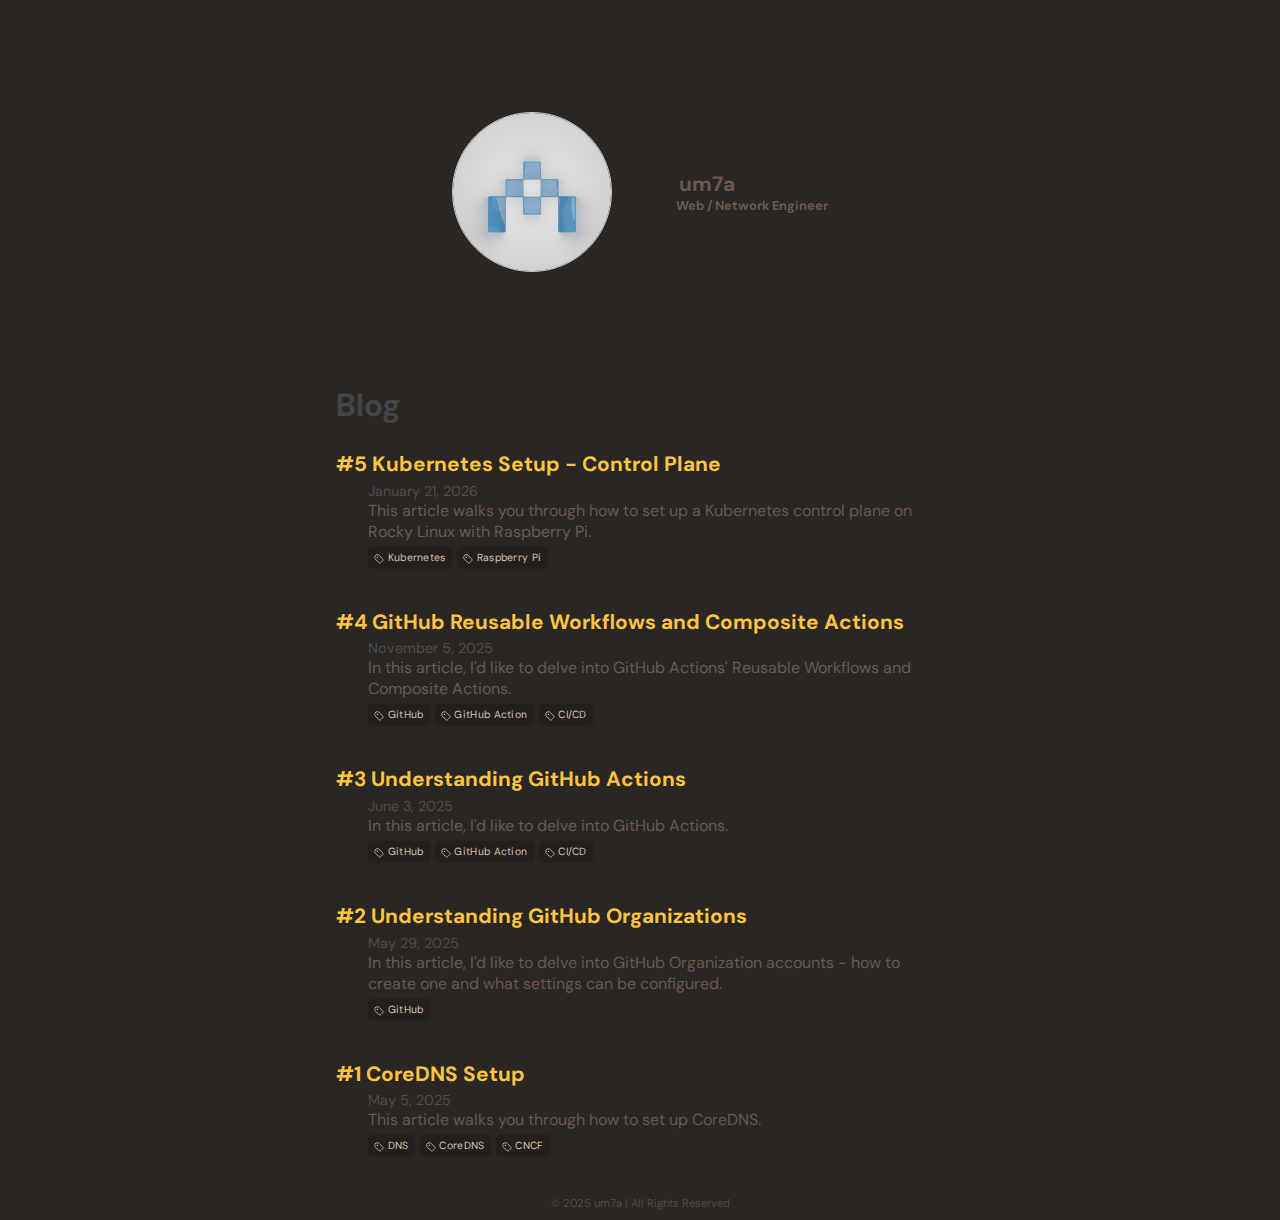
<file: docs/index.html>
<!DOCTYPE html>
<html>
  <head>
    <meta charset="UTF-8" />
    <!--
      NOTE
      width=device-width
        This tells the browser to set the width of the viewport to the width of the device's screen.
        Without this, many older mobile browsers would render a "desktop-sized" (usually 980px wide) version of
        your page and then zoom out to fit it on the small screen, making text tiny and unreadable.
    
      initial-scale=1.0
        This sets the initial zoom level when the page is first loaded. 1.0 means there's no zoom,
        and the page is rendered at a 1:1 scale relative to the device's screen.
    -->
    <meta name="viewport" content="width=device-width, initial-scale=1.0" />
    <title>um7a Home</title>
    <!-- For Google font "DM Sans" -->
    <link
      href="https://fonts.googleapis.com/css2?family=DM+Sans:wght@100;200;300;400;500;600;700;800;900&&display=swap"
      rel="stylesheet"
    />
    <!-- Base style -->
    <link rel="stylesheet" href="./styles/style.css" />
  </head>
  <body>
    <div class="main-container">
      <!-- Profile -->
      <div class="profile-container">
        <img class="profile-image" src="images/profile.png" alt="Profile Image" />
        <div class="profile-info">
          <p>
            <span class="username">um7a</span>
          </p>
          <p class="job-title">Web / Network Engineer</p>
        </div>
      </div>
      <!-- Blog -->
      <div class="blog-container">
        <h2 class="blog-container-title">Blog</h2>
        <div class="blog-post">
          <h3 class="blog-post-title">
            <a class="blog-post-title-link" href="blog/20260121-kubernetes-setup---control-plane/index.html">#5 Kubernetes Setup - Control Plane</a>
          </h3>
          <p class="publish-date">January 21, 2026</p>
          <p class="summary">This article walks you through how to set up a Kubernetes control plane on Rocky Linux with Raspberry Pi.</p>
          <div class="tags">
            <span class="tag"><img src=blog/images/tag-02.svg class="tag-icon">Kubernetes</span>
            <span class="tag"><img src=blog/images/tag-02.svg class="tag-icon">Raspberry Pi</span>
          </div>
        </div>
        <div class="blog-post">
          <h3 class="blog-post-title">
            <a class="blog-post-title-link" href="blog/20251105-github-reusable-workflows-and-composite-actions/index.html">#4 GitHub Reusable Workflows and Composite Actions</a>
          </h3>
          <p class="publish-date">November 5, 2025</p>
          <p class="summary">In this article, I'd like to delve into GitHub Actions' Reusable Workflows and Composite Actions.</p>
          <div class="tags">
            <span class="tag"><img src=blog/images/tag-02.svg class="tag-icon">GitHub</span>
            <span class="tag"><img src=blog/images/tag-02.svg class="tag-icon">GitHub Action</span>
            <span class="tag"><img src=blog/images/tag-02.svg class="tag-icon">CI/CD</span>
          </div>
        </div>
        <div class="blog-post">
          <h3 class="blog-post-title">
            <a class="blog-post-title-link" href="blog/20250603-understanding-github-actions/index.html">#3 Understanding GitHub Actions</a>
          </h3>
          <p class="publish-date">June 3, 2025</p>
          <p class="summary">In this article, I'd like to delve into GitHub Actions.</p>
          <div class="tags">
            <span class="tag"><img src=blog/images/tag-02.svg class="tag-icon">GitHub</span>
            <span class="tag"><img src=blog/images/tag-02.svg class="tag-icon">GitHub Action</span>
            <span class="tag"><img src=blog/images/tag-02.svg class="tag-icon">CI/CD</span>
          </div>
        </div>
        <div class="blog-post">
          <h3 class="blog-post-title">
            <a class="blog-post-title-link" href="blog/20250529-understanding-github-organizations/index.html">#2 Understanding GitHub Organizations</a>
          </h3>
          <p class="publish-date">May 29, 2025</p>
          <p class="summary">In this article, I'd like to delve into GitHub Organization accounts - how to create one and what settings can be configured.</p>
          <div class="tags">
            <span class="tag"><img src=blog/images/tag-02.svg class="tag-icon">GitHub</span>
          </div>
        </div>
        <div class="blog-post">
          <h3 class="blog-post-title">
            <a class="blog-post-title-link" href="blog/20250505-coredns-setup/index.html">#1 CoreDNS Setup</a>
          </h3>
          <p class="publish-date">May 5, 2025</p>
          <p class="summary">This article walks you through how to set up CoreDNS.</p>
          <div class="tags">
            <span class="tag"><img src=blog/images/tag-02.svg class="tag-icon">DNS</span>
            <span class="tag"><img src=blog/images/tag-02.svg class="tag-icon">CoreDNS</span>
            <span class="tag"><img src=blog/images/tag-02.svg class="tag-icon">CNCF</span>
          </div>
        </div>
      </div>
      <!-- End of Blog -->
      <!-- Footer -->
      <footer>
        <p class="footer-text">&copy; 2025 um7a | All Rights Reserved</p>
      </footer>
    </div>
  </body>
</html>
</file>
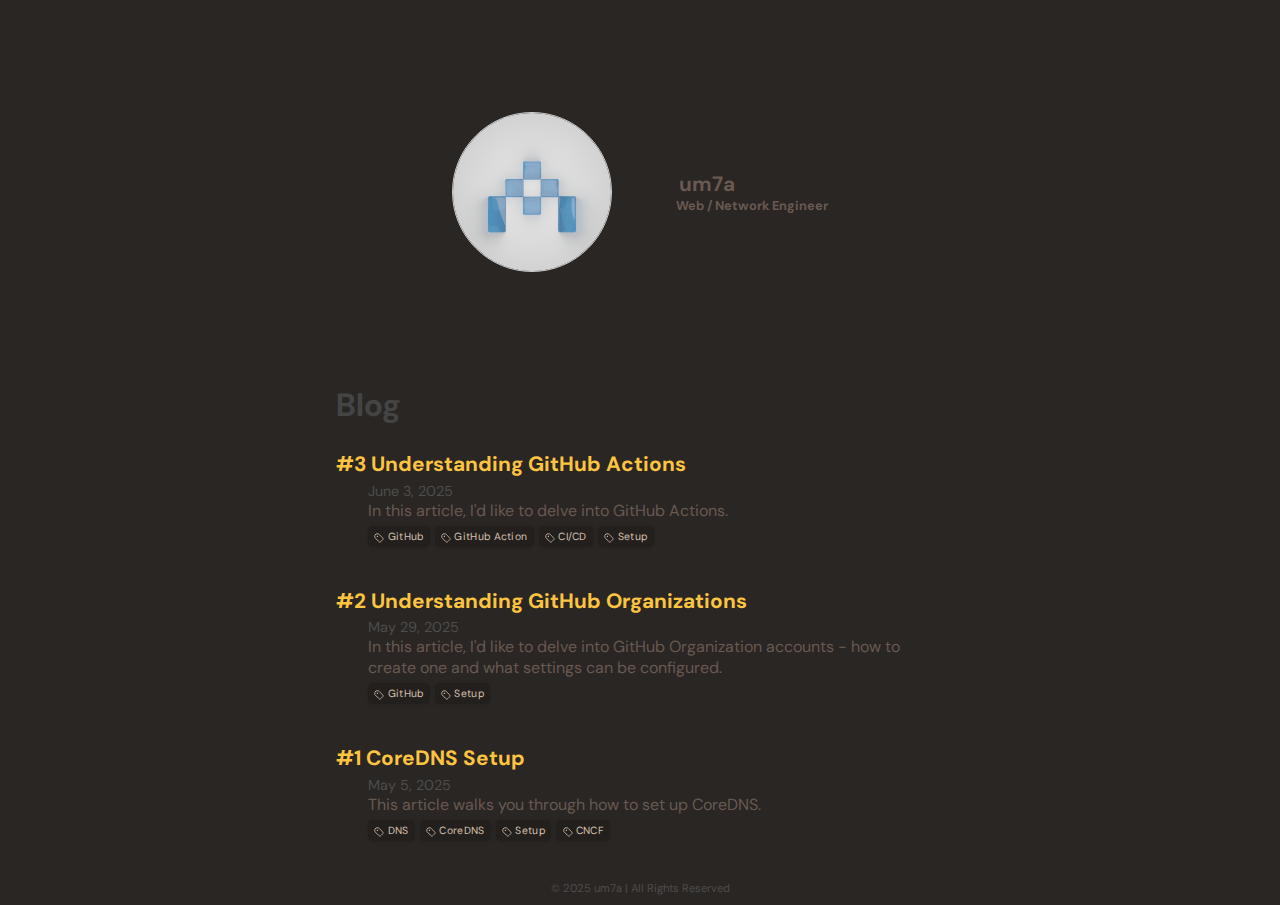
<file: public/index.html>
<!DOCTYPE html>
<html>
  <head>
    <meta charset="UTF-8" />
    <!--
      NOTE
      width=device-width
        This tells the browser to set the width of the viewport to the width of the device's screen.
        Without this, many older mobile browsers would render a "desktop-sized" (usually 980px wide) version of
        your page and then zoom out to fit it on the small screen, making text tiny and unreadable.
    
      initial-scale=1.0
        This sets the initial zoom level when the page is first loaded. 1.0 means there's no zoom,
        and the page is rendered at a 1:1 scale relative to the device's screen.
    -->
    <meta name="viewport" content="width=device-width, initial-scale=1.0" />
    <title>um7a Home</title>
    <!-- For Google font "DM Sans" -->
    <link
      href="https://fonts.googleapis.com/css2?family=DM+Sans:wght@100;200;300;400;500;600;700;800;900&&display=swap"
      rel="stylesheet"
    />
    <!-- Base style -->
    <link rel="stylesheet" href="./styles/style.css" />
  </head>
  <body>
    <div class="main-container">
      <!-- Profile -->
      <div class="profile-container">
        <img class="profile-image" src="images/profile.png" alt="Profile Image" />
        <div class="profile-info">
          <p>
            <span class="username">um7a</span>
          </p>
          <p class="job-title">Web / Network Engineer</p>
        </div>
      </div>
      <!-- Blog -->
      <div class="blog-container">
        <h2 class="blog-container-title">Blog</h2>
        <div class="blog-post">
          <h3 class="blog-post-title">
            <a class="blog-post-title-link" href="blog/20250603-understanding-github-actions/index.html">#3 Understanding GitHub Actions</a>
          </h3>
          <p class="publish-date">June 3, 2025</p>
          <p class="summary">In this article, I'd like to delve into GitHub Actions.</p>
          <div class="tags">
            <span class="tag"><img src=blog/images/tag-02.svg class="tag-icon">GitHub</span>
            <span class="tag"><img src=blog/images/tag-02.svg class="tag-icon">GitHub Action</span>
            <span class="tag"><img src=blog/images/tag-02.svg class="tag-icon">CI/CD</span>
            <span class="tag"><img src=blog/images/tag-02.svg class="tag-icon">Setup</span>
          </div>
        </div>
        <div class="blog-post">
          <h3 class="blog-post-title">
            <a class="blog-post-title-link" href="blog/20250529-understanding-github-organizations/index.html">#2 Understanding GitHub Organizations</a>
          </h3>
          <p class="publish-date">May 29, 2025</p>
          <p class="summary">In this article, I'd like to delve into GitHub Organization accounts - how to create one and what settings can be configured.</p>
          <div class="tags">
            <span class="tag"><img src=blog/images/tag-02.svg class="tag-icon">GitHub</span>
            <span class="tag"><img src=blog/images/tag-02.svg class="tag-icon">Setup</span>
          </div>
        </div>
        <div class="blog-post">
          <h3 class="blog-post-title">
            <a class="blog-post-title-link" href="blog/20250505-coredns-setup/index.html">#1 CoreDNS Setup</a>
          </h3>
          <p class="publish-date">May 5, 2025</p>
          <p class="summary">This article walks you through how to set up CoreDNS.</p>
          <div class="tags">
            <span class="tag"><img src=blog/images/tag-02.svg class="tag-icon">DNS</span>
            <span class="tag"><img src=blog/images/tag-02.svg class="tag-icon">CoreDNS</span>
            <span class="tag"><img src=blog/images/tag-02.svg class="tag-icon">Setup</span>
            <span class="tag"><img src=blog/images/tag-02.svg class="tag-icon">CNCF</span>
          </div>
        </div>
      </div>
      <!-- End of Blog -->
      <!-- Footer -->
      <footer>
        <p class="footer-text">&copy; 2025 um7a | All Rights Reserved</p>
      </footer>
    </div>
  </body>
</html>
</file>
<file: docs/styles/style.css>
:root {
  --background-color: #2a2623;
  --text-color: #685951;
  --title-color: #444;
  --sub-text-color: #4d4d4d;
  --link-color: #fcc440;
  --link-hover-color: #ffbd22;
  --hover-color: #fcc440;
  --hover-text-color: #2a2623;
  --tag-color: #221f1d;
  --tag-text-color: #d7c1ad;
  --tag-shadow-color: rgba(0, 0, 0, 0.1);
}

/* Basic reset */
* {
  margin: 0;
  padding: 0;
  box-sizing: border-box;
}

html, body {
  background-color: var(--background-color);
  height: 100%;
  font-family: "DM Sans", sans-serif;
  font-size: 16px; /* Base font size */
}

.main-container {
  display: flex;
  /*
   * flex-direction: column;
   *   This tells the container to arrange its flex items vertically,
   *   starting from the top and moving down.
   */
  flex-direction: column;
  margin: 0 auto;
  max-width: 80vw;
  min-height: 100%;
  padding: 2rem 2rem 0.6rem; /* Top, right/left, bottom */
}

.profile-container {
  display: flex;
  align-items: center;
  justify-content: center;
  gap: 4rem;
  padding: 5rem;
}

.profile-image {
  width: 10rem;
  height: 10rem;
  border-radius: 50%;
  border: 1px solid #ccc;
}

.greeting {
  font-size: 0.8rem;
  color: var(--text-color);
}

.username {
  font-size: 1.3rem;
  color: var(--text-color);
  padding: 0 0.2rem; /* Horizontal padding */
  font-weight: 700;
}

.job-title {
  font-size: 0.8rem;
  color: var(--text-color);
  font-weight: 700;
}

.social-links {
  display: flex;
  justify-content: left;
  gap: 1rem;
}

.github-logo {
  margin: 0.3rem;
  width: 1.3rem;
  height: 1.3rem;
}

.blog-container {
  /*
    flex: 1; is the shortened version of
      flex-grow: 1;
          This means the element is allowed to grow and will take up all available space
          in its container after other elements have taken their required space.
      flex-shrink: 1;
          This means the element is allowed to shrink if needed when there is no enough space.
      flex-basis: 0%;
          This sets the initial size before growing/shrinking.
          With 0%, it means the element will start at 0 and the grows based on flex-grow.
  */
  flex: 1;
  margin: 0 auto;
}

.blog-container-title {
  font-size: 2rem;
  margin-top: 2rem;
  margin-bottom: 1.5rem;
  color: var(--title-color);
}

.blog-post {
  margin-bottom: 2.5rem;
}

.blog-post-title {
  margin-bottom: 0.3rem;
}

.blog-post-title-link {
  font-size: 1.3rem;
  color: var(--link-color);
  text-decoration: none;
  transition: color 0.3s ease;
}

.blog-post-title-link:hover {
  color: var(--link-hover-color);
}

.publish-date {
  font-size: 0.9rem;
  color: var(--sub-text-color);
  margin-left: 2rem;
}

.tags {
  display: flex;
  /*
   * flex-wrap: wrap;
   *   This allows the tags to wrap onto multiple lines if they don't fit in one line.
   */
  flex-wrap: wrap;
  gap: 0.3rem;
  margin-top: 0.3rem;
  margin-left: 2rem;
}

.tag-container-title {
  font-size: 0.9rem;
  color: var(--sub-text-color);
}

.tag-icon {
  width: 10px;
  height: 10px;
  vertical-align: sub;
  margin-right: 0.2rem;
}

.tag {
  background-color: var(--tag-color);
  color: var(--tag-text-color);
  font-size: 0.65rem;
  padding: 0.25rem 0.4rem;
  border-radius: 0.3rem;
  letter-spacing: 0.02rem;
  box-shadow: 0 0.06rem 0.2rem var(--tag-shadow-color);
  transition: transform 0.2s ease, background-color 0.2s ease;
}

.summary {
  color: var(--text-color);
  font-size: 1rem;
  margin-left: 2rem;
  max-width: 45vw;
}

footer {
  text-align: center;
}

.footer-text {
  font-size: 0.7rem;
  color: var(--sub-text-color);
}

::selection {
  background-color: var(--hover-color);
  color: var(--hover-text-color);
}

/* Smaller smartphone */
@media (max-width: 480px) {
  html, body {
    font-size: 11px;
  }

  .main-container {
    max-width: 90vw;
  }

  .profile-container {
    flex-direction: column;
    align-items: center;
    gap: 2rem;
  }

  .social-links {
    justify-content: center;
  }

  .blog-container {
    max-width: 80vw;
  }

  .summary {
    max-width: 60vw;
  }
}

/* Tablet and larger smartphones */
@media (min-width: 481px) and (max-width: 768px) {
  html, body {
    font-size: 12px;
  }

  .main-container {
    max-width: 90vw;
  }

  .profile-container {
    flex-direction: column;
    align-items: center;
    gap: 2rem;
  }

  .social-links {
    justify-content: center;
  }

  .blog-container {
    max-width: 80vw;
  }
 
  .summary {
    max-width: 60vw;
  }
}

/* Laptops and larger tablets in landscape, and small desktops */
@media (min-width: 769px) and (max-width: 1279px) {
}

/* Larger desktops and monitors */
@media (min-width: 1280px) {
  .blog-container {
    max-width: 800px;
  }
}
</file>
<file: public/styles/style.css>
:root {
  --background-color: #2a2623;
  --text-color: #685951;
  --title-color: #444;
  --sub-text-color: #4d4d4d;
  --link-color: #fcc440;
  --link-hover-color: #ffbd22;
  --hover-color: #fcc440;
  --hover-text-color: #2a2623;
  --tag-color: #221f1d;
  --tag-text-color: #d7c1ad;
  --tag-shadow-color: rgba(0, 0, 0, 0.1);
}

/* Basic reset */
* {
  margin: 0;
  padding: 0;
  box-sizing: border-box;
}

html, body {
  background-color: var(--background-color);
  height: 100%;
  font-family: "DM Sans", sans-serif;
  font-size: 16px; /* Base font size */
}

.main-container {
  display: flex;
  /*
   * flex-direction: column;
   *   This tells the container to arrange its flex items vertically,
   *   starting from the top and moving down.
   */
  flex-direction: column;
  margin: 0 auto;
  max-width: 80vw;
  min-height: 100%;
  padding: 2rem 2rem 0.6rem; /* Top, right/left, bottom */
}

.profile-container {
  display: flex;
  align-items: center;
  justify-content: center;
  gap: 4rem;
  padding: 5rem;
}

.profile-image {
  width: 10rem;
  height: 10rem;
  border-radius: 50%;
  border: 1px solid #ccc;
}

.greeting {
  font-size: 0.8rem;
  color: var(--text-color);
}

.username {
  font-size: 1.3rem;
  color: var(--text-color);
  padding: 0 0.2rem; /* Horizontal padding */
  font-weight: 700;
}

.job-title {
  font-size: 0.8rem;
  color: var(--text-color);
  font-weight: 700;
}

.social-links {
  display: flex;
  justify-content: left;
  gap: 1rem;
}

.github-logo {
  margin: 0.3rem;
  width: 1.3rem;
  height: 1.3rem;
}

.blog-container {
  /*
    flex: 1; is the shortened version of
      flex-grow: 1;
          This means the element is allowed to grow and will take up all available space
          in its container after other elements have taken their required space.
      flex-shrink: 1;
          This means the element is allowed to shrink if needed when there is no enough space.
      flex-basis: 0%;
          This sets the initial size before growing/shrinking.
          With 0%, it means the element will start at 0 and the grows based on flex-grow.
  */
  flex: 1;
  margin: 0 auto;
}

.blog-container-title {
  font-size: 2rem;
  margin-top: 2rem;
  margin-bottom: 1.5rem;
  color: var(--title-color);
}

.blog-post {
  margin-bottom: 2.5rem;
}

.blog-post-title {
  margin-bottom: 0.3rem;
}

.blog-post-title-link {
  font-size: 1.3rem;
  color: var(--link-color);
  text-decoration: none;
  transition: color 0.3s ease;
}

.blog-post-title-link:hover {
  color: var(--link-hover-color);
}

.publish-date {
  font-size: 0.9rem;
  color: var(--sub-text-color);
  margin-left: 2rem;
}

.tags {
  display: flex;
  /*
   * flex-wrap: wrap;
   *   This allows the tags to wrap onto multiple lines if they don't fit in one line.
   */
  flex-wrap: wrap;
  gap: 0.3rem;
  margin-top: 0.3rem;
  margin-left: 2rem;
}

.tag-container-title {
  font-size: 0.9rem;
  color: var(--sub-text-color);
}

.tag-icon {
  width: 10px;
  height: 10px;
  vertical-align: sub;
  margin-right: 0.2rem;
}

.tag {
  background-color: var(--tag-color);
  color: var(--tag-text-color);
  font-size: 0.65rem;
  padding: 0.25rem 0.4rem;
  border-radius: 0.3rem;
  letter-spacing: 0.02rem;
  box-shadow: 0 0.06rem 0.2rem var(--tag-shadow-color);
  transition: transform 0.2s ease, background-color 0.2s ease;
}

.summary {
  color: var(--text-color);
  font-size: 1rem;
  margin-left: 2rem;
  max-width: 45vw;
}

footer {
  text-align: center;
}

.footer-text {
  font-size: 0.7rem;
  color: var(--sub-text-color);
}

::selection {
  background-color: var(--hover-color);
  color: var(--hover-text-color);
}

/* Smaller smartphone */
@media (max-width: 480px) {
  html, body {
    font-size: 11px;
  }

  .main-container {
    max-width: 90vw;
  }

  .profile-container {
    flex-direction: column;
    align-items: center;
    gap: 2rem;
  }

  .social-links {
    justify-content: center;
  }

  .blog-container {
    max-width: 80vw;
  }

  .summary {
    max-width: 60vw;
  }
}

/* Tablet and larger smartphones */
@media (min-width: 481px) and (max-width: 768px) {
  html, body {
    font-size: 12px;
  }

  .main-container {
    max-width: 90vw;
  }

  .profile-container {
    flex-direction: column;
    align-items: center;
    gap: 2rem;
  }

  .social-links {
    justify-content: center;
  }

  .blog-container {
    max-width: 80vw;
  }
 
  .summary {
    max-width: 60vw;
  }
}

/* Laptops and larger tablets in landscape, and small desktops */
@media (min-width: 769px) and (max-width: 1279px) {
}

/* Larger desktops and monitors */
@media (min-width: 1280px) {
  .blog-container {
    max-width: 800px;
  }
}
</file>
